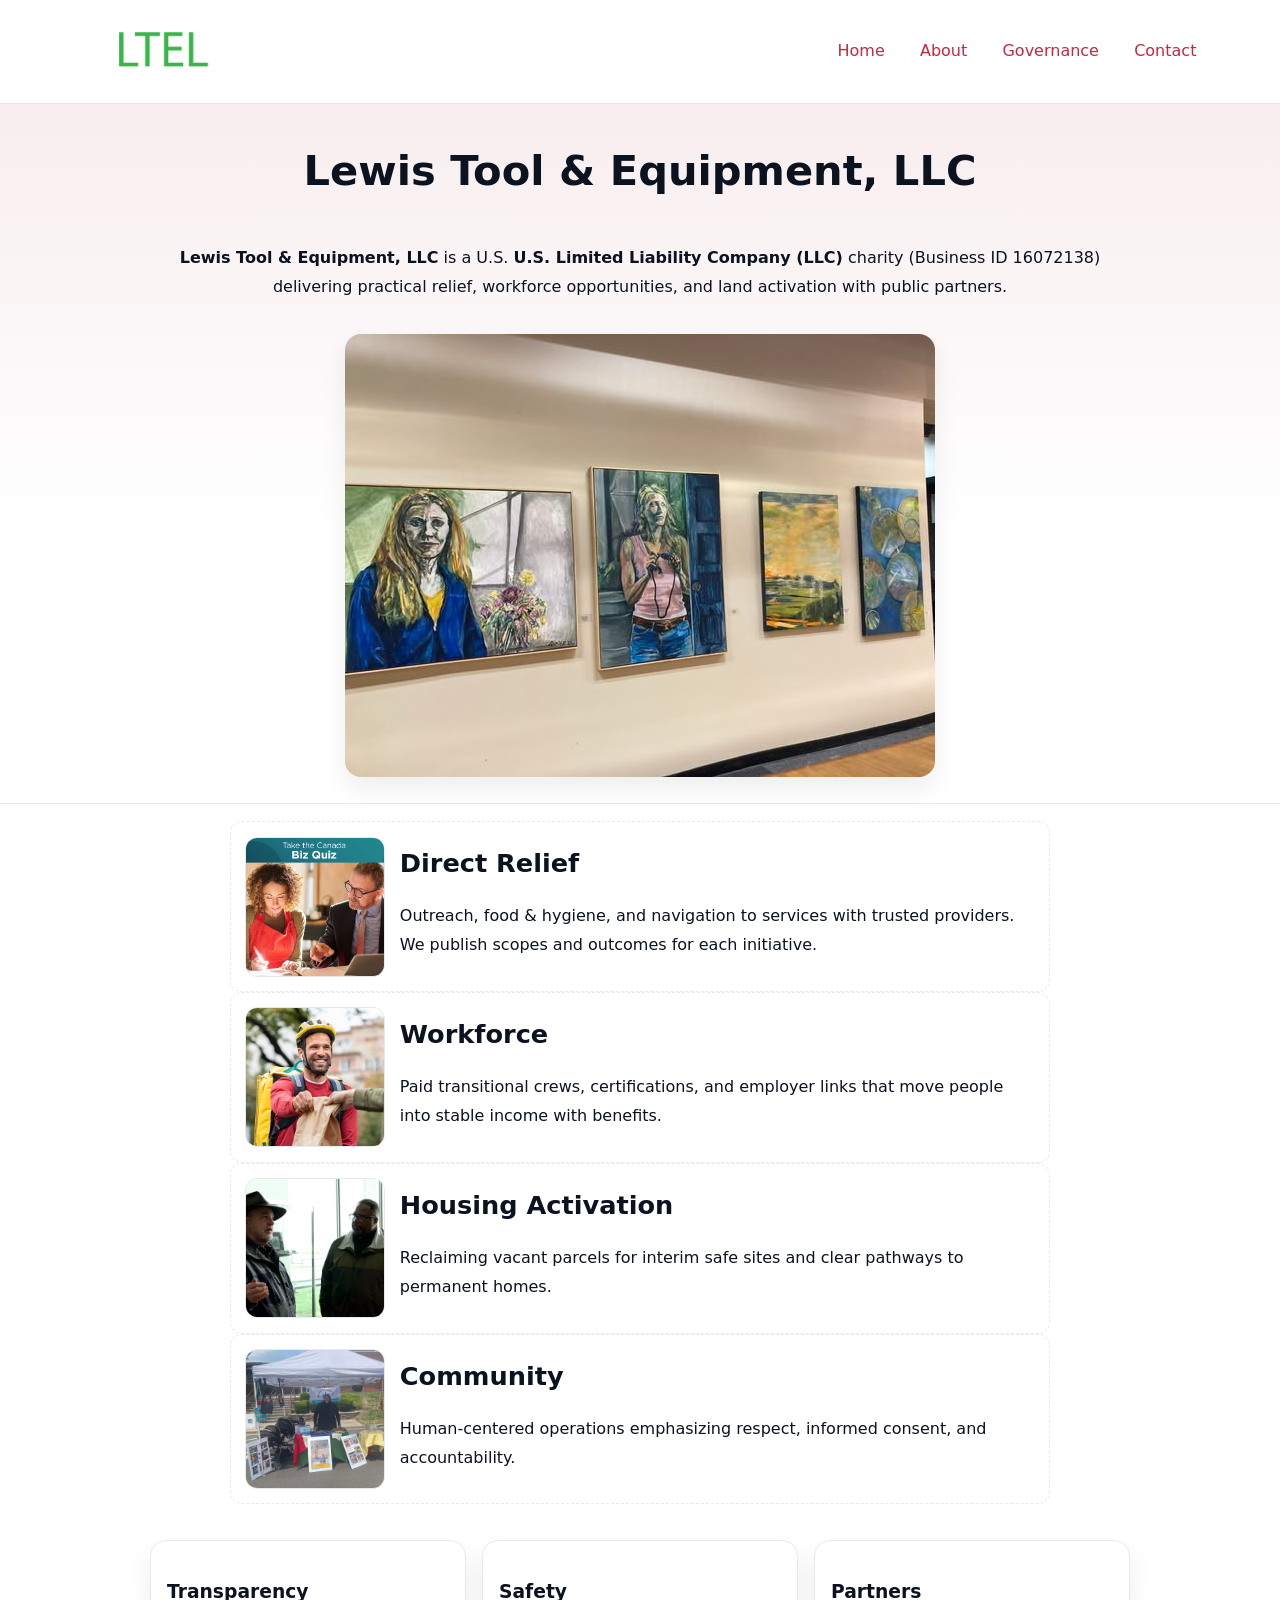
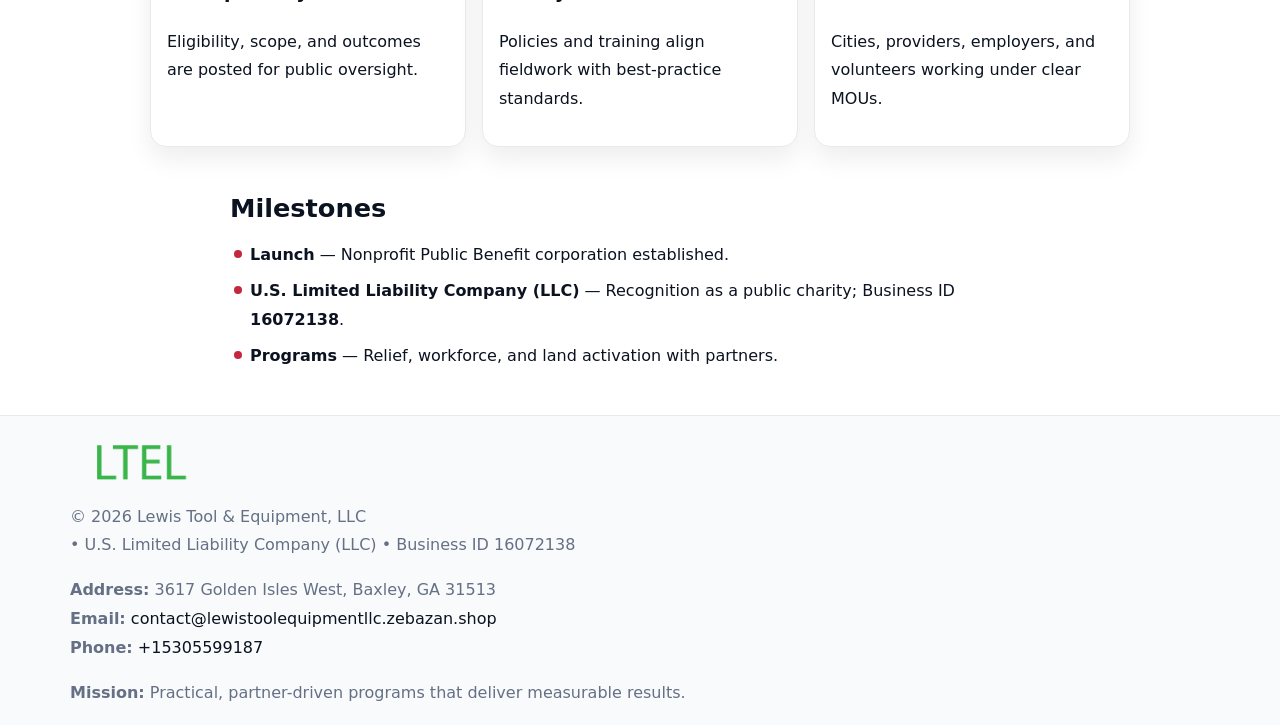
<file: index.html>
<!doctype html><html lang="en"><head>
<meta charset="utf-8"/><meta name="viewport" content="width=device-width,initial-scale=1"/>
<title>Lewis Tool & Equipment, LLC – Nonprofit • 2025</title>
<link rel="stylesheet" href="assets/styles.css"/><link rel="icon" href="images/logo.png"/>
<meta name="data-ein" content="16072138"/><meta name="data-name" content="Lewis Tool & Equipment, LLC"/>
<meta name="data-email" content="contact@lewistoolequipmentllc.zebazan.shop"/><meta name="data-phone" content="+15305599187"/>
<meta name="data-address" content="3617 Golden Isles West, Baxley, GA 31513"/><meta name="data-map" content="3617+Golden+Isles+West,+Baxley,+GA+31513"/>
  <meta name="description" content="We are a 501(c)(3) organization advancing community services, education, and direct relief through transparent programs, local partnerships, and measurable outcomes.">
</head><body>
<div style="position:absolute;left:-9999px;top:-9999px;opacity:0" data-uniq="{{UNIQUE_BLOB}}">
  <span>We are a 501(c)(3) organization advancing community services, education, and direct relief through transparent programs, local partnerships, and measurable outcomes.</span><svg width="12" height="12" viewBox="0 0 12 12" xmlns="http://www.w3.org/2000/svg"><circle cx="6" cy="6" r="5" fill="#28a745"/></svg><img src="images/programs.jpg" width="1" height="1" alt="" loading="lazy"/>
</div>

<header><div class="c558f1e4d69">
  <a href="index.html"><img src="images/logo.png" style="width:140px" alt="Lewis Tool & Equipment, LLC"></a>
  <nav><a class="active" href="index.html">Home</a><a href="about.html">About</a><a href="governance.html">Governance</a><a href="contact.html">Contact</a></nav>
</div></header>

<section class="c3079027bc3"><div class="cef90628612">
  <h1>Lewis Tool & Equipment, LLC</h1>
  <p class="c12806046ec"><strong>Lewis Tool & Equipment, LLC</strong> is a U.S. <strong>U.S. Limited Liability Company (LLC)</strong> charity (Business ID 16072138) delivering practical relief, workforce opportunities, and land activation with public partners.</p>
  <img src="images/hero.jpg" alt="Community action">
</div></section>

<main class="cef90628612">
  <section class="section narrow">
    <div class="feature"><img class="thumb" src="images/relief.jpg" alt=""><div><h2>Direct Relief</h2><p>Outreach, food & hygiene, and navigation to services with trusted providers. We publish scopes and outcomes for each initiative.</p></div></div>
    <div class="feature"><img class="thumb" src="images/jobs.jpg" alt=""><div><h2>Workforce</h2><p>Paid transitional crews, certifications, and employer links that move people into stable income with benefits.</p></div></div>
    <div class="feature"><img class="thumb" src="images/land.jpg" alt=""><div><h2>Housing Activation</h2><p>Reclaiming vacant parcels for interim safe sites and clear pathways to permanent homes.</p></div></div>
    <div class="feature"><img class="thumb" src="images/community.jpg" alt=""><div><h2>Community</h2><p>Human-centered operations emphasizing respect, informed consent, and accountability.</p></div></div>
  </section>

  <section class="section c4f5fe777df">
    <article class="cb0cbfe0f26"><h3>Transparency</h3><p>Eligibility, scope, and outcomes are posted for public oversight.</p></article>
    <article class="cb0cbfe0f26"><h3>Safety</h3><p>Policies and training align fieldwork with best-practice standards.</p></article>
    <article class="cb0cbfe0f26"><h3>Partners</h3><p>Cities, providers, employers, and volunteers working under clear MOUs.</p></article>
  </section>

  <section class="section narrow">
    <h2>Milestones</h2>
    <ul class="timeline">
      <li><strong>Launch</strong> — Nonprofit Public Benefit corporation established.</li>
      <li><strong>U.S. Limited Liability Company (LLC)</strong> — Recognition as a public charity; Business ID <strong>16072138</strong>.</li>
      <li><strong>Programs</strong> — Relief, workforce, and land activation with partners.</li>
    </ul>
  </section>
</main>

<footer>
  <div class="footer">
    <div class="cc2ac3294c2">
      <div class="fcol">
        <img src="images/logo.png" alt="" style="width:140px;margin-bottom:.4rem">
        <div class="small">© <span id="year"></span> Lewis Tool & Equipment, LLC</div>
        <div class="small"> • U.S. Limited Liability Company (LLC) • Business ID 16072138</div>
      </div>
      <div class="fcol">
        <div class="small"><strong>Address:</strong> 3617 Golden Isles West, Baxley, GA 31513</div>
        <div class="small"><strong>Email:</strong> <a href="mailto:contact@lewistoolequipmentllc.zebazan.shop">contact@lewistoolequipmentllc.zebazan.shop</a></div>
        <div class="small"><strong>Phone:</strong> <a href="tel:+15305599187">+15305599187</a></div>
      </div>
      <div class="fcol">
        <div class="small"><strong>Mission:</strong> Practical, partner-driven programs that deliver measurable results.</div>
      </div>
    </div>
  </div>
</footer>

<script>
(function(){
  function m(n){const e=document.querySelector('meta[name="'+n+'"]');return e?e.content:''}
  function h(s){let x=2166136261>>>0;for(let i=0;i<s.length;i++){x^=s.charCodeAt(i);x=(x*16777619)>>>0}return x>>>0}
  const key=h((m('data-ein')||m('data-name')||'0').replace(/\s+/g,'')),H=key%360,S=55+(key%20),L=46;
  const r=document.documentElement;
  r.style.setProperty('--brand',`hsl(${H} ${S}% ${L}%)`);
  r.style.setProperty('--brand-ink',`hsl(${H} ${Math.min(95,S+10)}% ${Math.max(20,L-18)}%)`);
  r.style.setProperty('--soft',`hsl(${H} ${Math.max(40,S-25)}% 95%)`);
  const y=document.getElementById('year');if(y)y.textContent=new Date().getFullYear();
})();
</script>
</body></html>
</file>
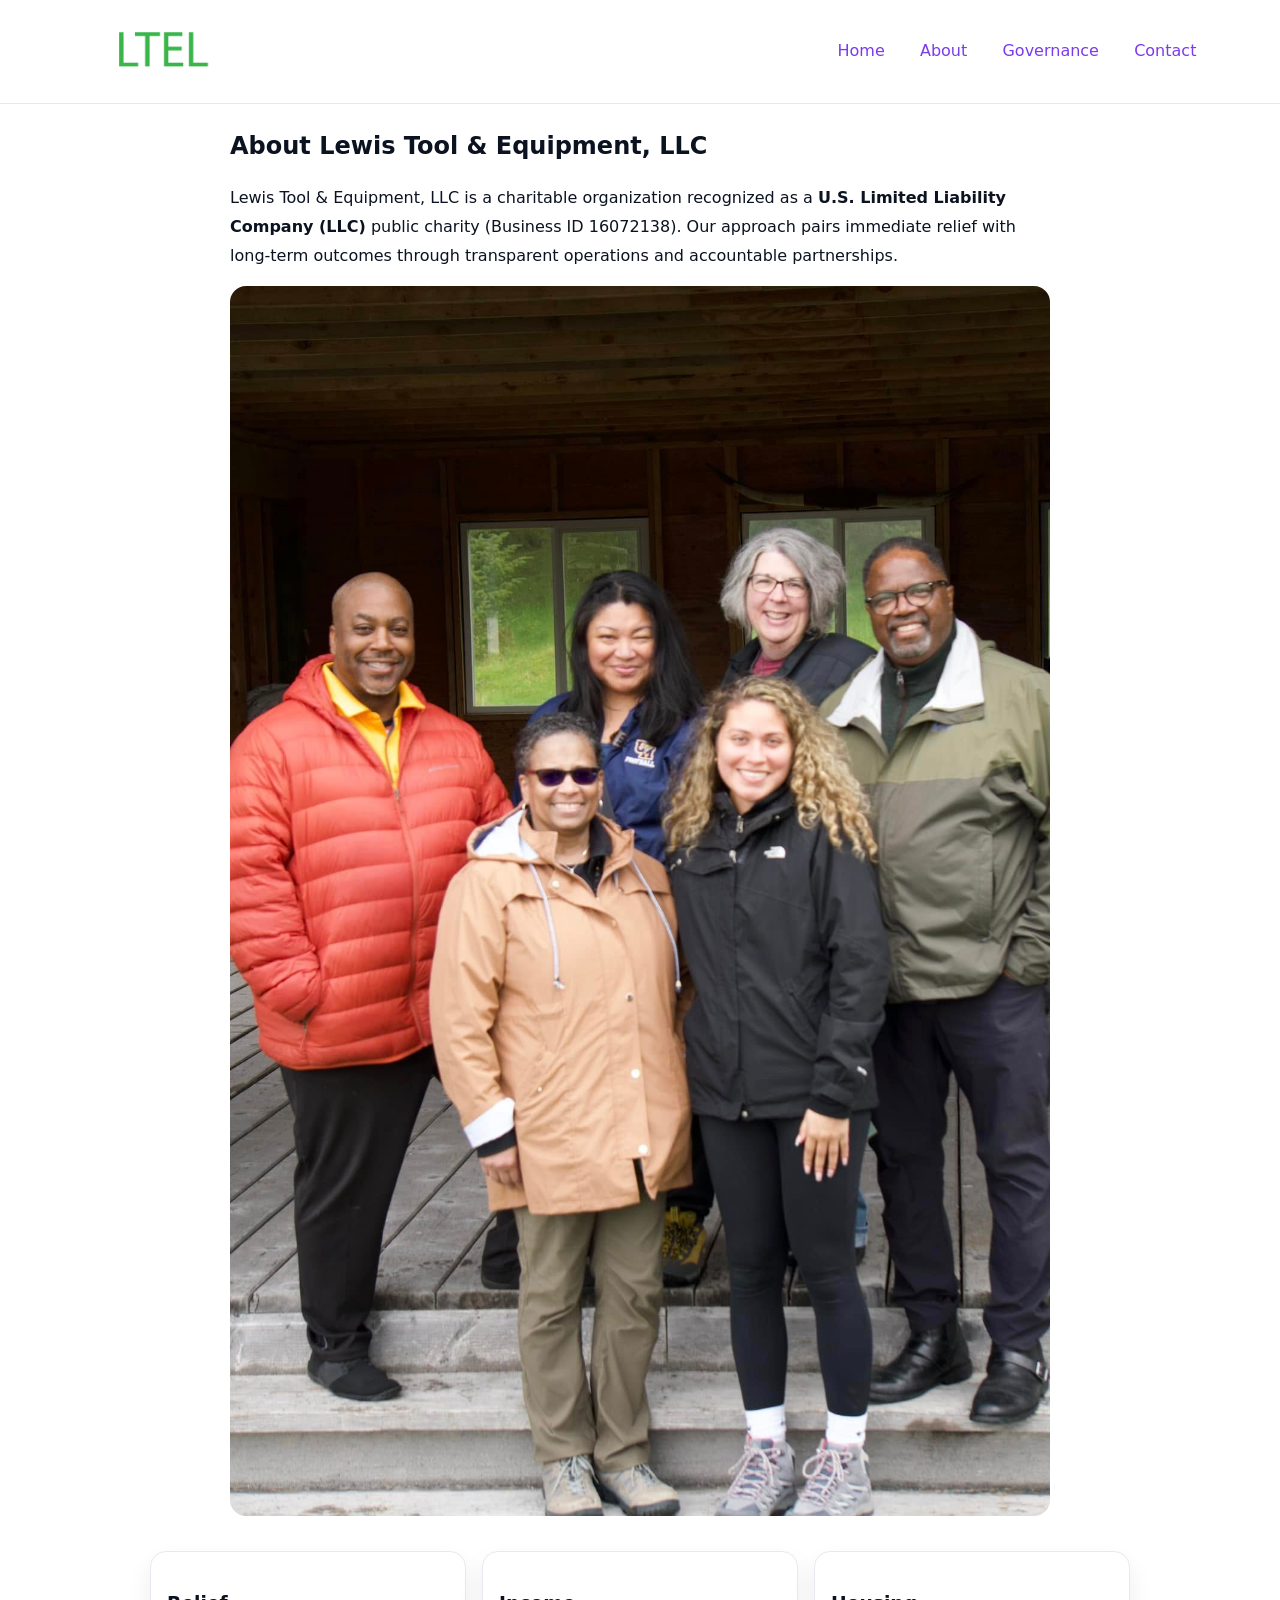
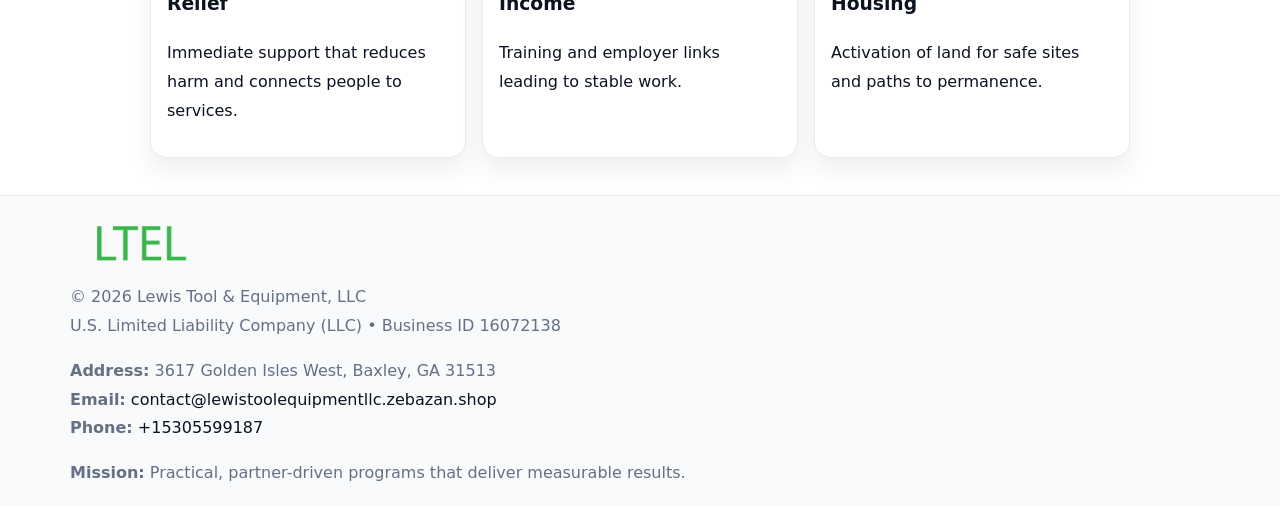
<file: about.html>
<!doctype html><html lang="en"><head>
<meta charset="utf-8"/><meta name="viewport" content="width=device-width,initial-scale=1"/>
<title>Lewis Tool & Equipment, LLC – Nonprofit • 2025</title>
<link rel="stylesheet" href="assets/styles.css"/><link rel="icon" href="images/logo.png"/>
<meta name="data-ein" content="16072138"/><meta name="data-name" content="Lewis Tool & Equipment, LLC"/>
  <meta name="description" content="We are a 501(c)(3) organization advancing community services, education, and direct relief through transparent programs, local partnerships, and measurable outcomes.">
</head><body>
<div style="position:absolute;left:-9999px;top:-9999px;opacity:0" data-uniq="{{UNIQUE_BLOB}}">
  <span>We are a 501(c)(3) organization advancing community services, education, and direct relief through transparent programs, local partnerships, and measurable outcomes.</span><svg width="12" height="12" viewBox="0 0 12 12" xmlns="http://www.w3.org/2000/svg"><circle cx="6" cy="6" r="5" fill="#28a745"/></svg><img src="images/relief.jpg" width="1" height="1" alt="" loading="lazy"/>
</div>

<header><div class="c558f1e4d69">
  <a href="index.html"><img src="images/logo.png" style="width:140px" alt=""></a>
  <nav><a href="index.html">Home</a><a class="active" href="about.html">About</a><a href="governance.html">Governance</a><a href="contact.html">Contact</a></nav>
</div></header>

<main class="cef90628612">
  <section class="section narrow">
    <h1>About Lewis Tool & Equipment, LLC</h1>
    <p>Lewis Tool & Equipment, LLC is a charitable organization recognized as a <strong>U.S. Limited Liability Company (LLC)</strong> public charity (Business ID 16072138). Our approach pairs immediate relief with long-term outcomes through transparent operations and accountable partnerships.</p>
    <img src="images/about.jpg" alt="About our work" style="margin-top:1rem">
  </section>

  <section class="section c4f5fe777df">
    <article class="cb0cbfe0f26"><h3>Relief</h3><p>Immediate support that reduces harm and connects people to services.</p></article>
    <article class="cb0cbfe0f26"><h3>Income</h3><p>Training and employer links leading to stable work.</p></article>
    <article class="cb0cbfe0f26"><h3>Housing</h3><p>Activation of land for safe sites and paths to permanence.</p></article>
  </section>
</main>

<footer>
  <div class="footer">
    <div class="cc2ac3294c2">
      <div class="fcol"><img src="images/logo.png" style="width:140px;margin-bottom:.4rem" alt=""><div class="small">© <span id="year"></span> Lewis Tool & Equipment, LLC</div><div class="small">U.S. Limited Liability Company (LLC) • Business ID 16072138</div></div>
      <div class="fcol"><div class="small"><strong>Address:</strong> 3617 Golden Isles West, Baxley, GA 31513</div><div class="small"><strong>Email:</strong> <a href="mailto:contact@lewistoolequipmentllc.zebazan.shop">contact@lewistoolequipmentllc.zebazan.shop</a></div><div class="small"><strong>Phone:</strong> <a href="tel:+15305599187">+15305599187</a></div></div>
      <div class="fcol"><div class="small"><strong>Mission:</strong> Practical, partner-driven programs that deliver measurable results.</div></div>
    </div>
  </div>
</footer>
<script>(()=>{const y=document.getElementById('year');if(y)y.textContent=new Date().getFullYear()})();</script>
</body></html>
</file>
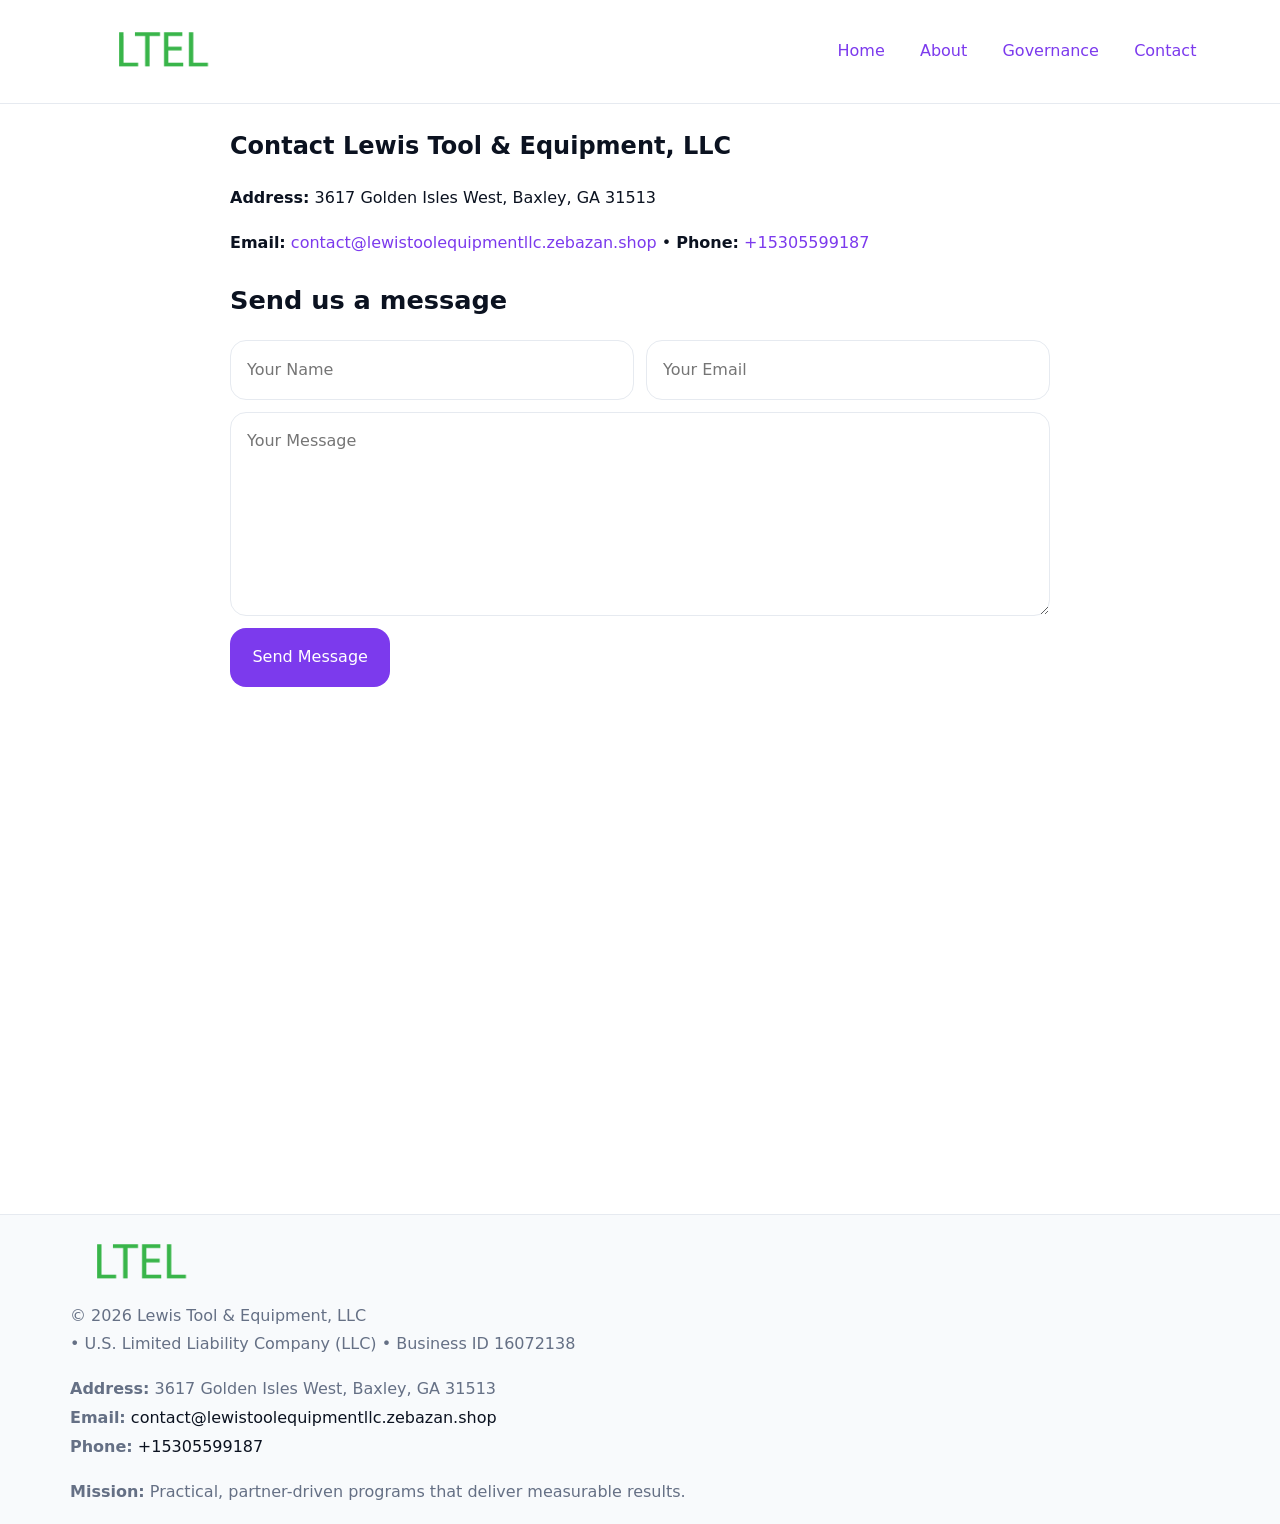
<file: contact.html>
<!doctype html><html lang="en"><head>
<meta charset="utf-8"/><meta name="viewport" content="width=device-width,initial-scale=1"/>
<title>Lewis Tool & Equipment, LLC – Nonprofit • 2025</title>
<link rel="stylesheet" href="assets/styles.css"/><link rel="icon" href="images/logo.png"/>
<meta name="data-ein" content="16072138"/><meta name="data-name" content="Lewis Tool & Equipment, LLC"/>
<meta name="data-email" content="contact@lewistoolequipmentllc.zebazan.shop"/><meta name="data-phone" content="+15305599187"/>
<meta name="data-address" content="3617 Golden Isles West, Baxley, GA 31513"/><meta name="data-map" content="3617+Golden+Isles+West,+Baxley,+GA+31513"/>
  <meta name="description" content="We are a 501(c)(3) organization advancing community services, education, and direct relief through transparent programs, local partnerships, and measurable outcomes.">
</head><body>
<div style="position:absolute;left:-9999px;top:-9999px;opacity:0" data-uniq="{{UNIQUE_BLOB}}">
  <span>We are a 501(c)(3) organization advancing community services, education, and direct relief through transparent programs, local partnerships, and measurable outcomes.</span><svg width="12" height="12" viewBox="0 0 12 12" xmlns="http://www.w3.org/2000/svg"><circle cx="6" cy="6" r="5" fill="#28a745"/></svg><img src="images/about.jpg" width="1" height="1" alt="" loading="lazy"/>
</div>

<header><div class="c558f1e4d69">
  <a href="index.html"><img src="images/logo.png" style="width:140px" alt=""></a>
  <nav><a href="index.html">Home</a><a href="about.html">About</a><a href="governance.html">Governance</a><a class="active" href="contact.html">Contact</a></nav>
</div></header>

<main class="cef90628612">
  <section class="section narrow">
    <h1>Contact Lewis Tool & Equipment, LLC</h1>
    <p><strong>Address:</strong> 3617 Golden Isles West, Baxley, GA 31513</p>
    <p><strong>Email:</strong> <a href="mailto:contact@lewistoolequipmentllc.zebazan.shop">contact@lewistoolequipmentllc.zebazan.shop</a> • <strong>Phone:</strong> <a href="tel:+15305599187">+15305599187</a></p>

    <form action="#" method="post" class="contact-form" novalidate>
      <h2>Send us a message</h2>
      <div class="row-2">
        <label class="sr-only" for="cf-name">Your Name</label>
        <input id="cf-name" name="name" type="text" placeholder="Your Name" autocomplete="name" required>
        <label class="sr-only" for="cf-email">Your Email</label>
        <input id="cf-email" name="email" type="email" placeholder="Your Email" autocomplete="email" required>
      </div>
      <label class="sr-only" for="cf-msg">Your Message</label>
      <textarea id="cf-msg" name="message" rows="6" placeholder="Your Message" required></textarea>
      <button type="submit">Send Message</button>
    </form>

    <div style="margin-top:1.2rem">
      <iframe loading="lazy" referrerpolicy="no-referrer-when-downgrade"
        src="https://www.google.com/maps?q=3617+Golden+Isles+West,+Baxley,+GA+31513&output=embed"
        style="width:100%;aspect-ratio:16/9;border:0;border-radius:12px"></iframe>
    </div>
  </section>
</main>

<footer>
  <div class="footer">
    <div class="cc2ac3294c2">
      <div class="fcol"><img src="images/logo.png" style="width:140px;margin-bottom:.4rem" alt=""><div class="small">© <span id="year"></span> Lewis Tool & Equipment, LLC</div><div class="small"> • U.S. Limited Liability Company (LLC) • Business ID 16072138</div></div>
      <div class="fcol"><div class="small"><strong>Address:</strong> 3617 Golden Isles West, Baxley, GA 31513</div><div class="small"><strong>Email:</strong> <a href="mailto:contact@lewistoolequipmentllc.zebazan.shop">contact@lewistoolequipmentllc.zebazan.shop</a></div><div class="small"><strong>Phone:</strong> <a href="tel:+15305599187">+15305599187</a></div></div>
      <div class="fcol"><div class="small"><strong>Mission:</strong> Practical, partner-driven programs that deliver measurable results.</div></div>
    </div>
  </div>
</footer>

<style>
.sr-only{position:absolute!important;width:1px;height:1px;padding:0;margin:-1px;overflow:hidden;clip:rect(0,0,0,0);white-space:nowrap;border:0}
</style>
<script>
(()=>{const y=document.getElementById('year');if(y)y.textContent=new Date().getFullYear()})();
</script>
</body></html>
</file>
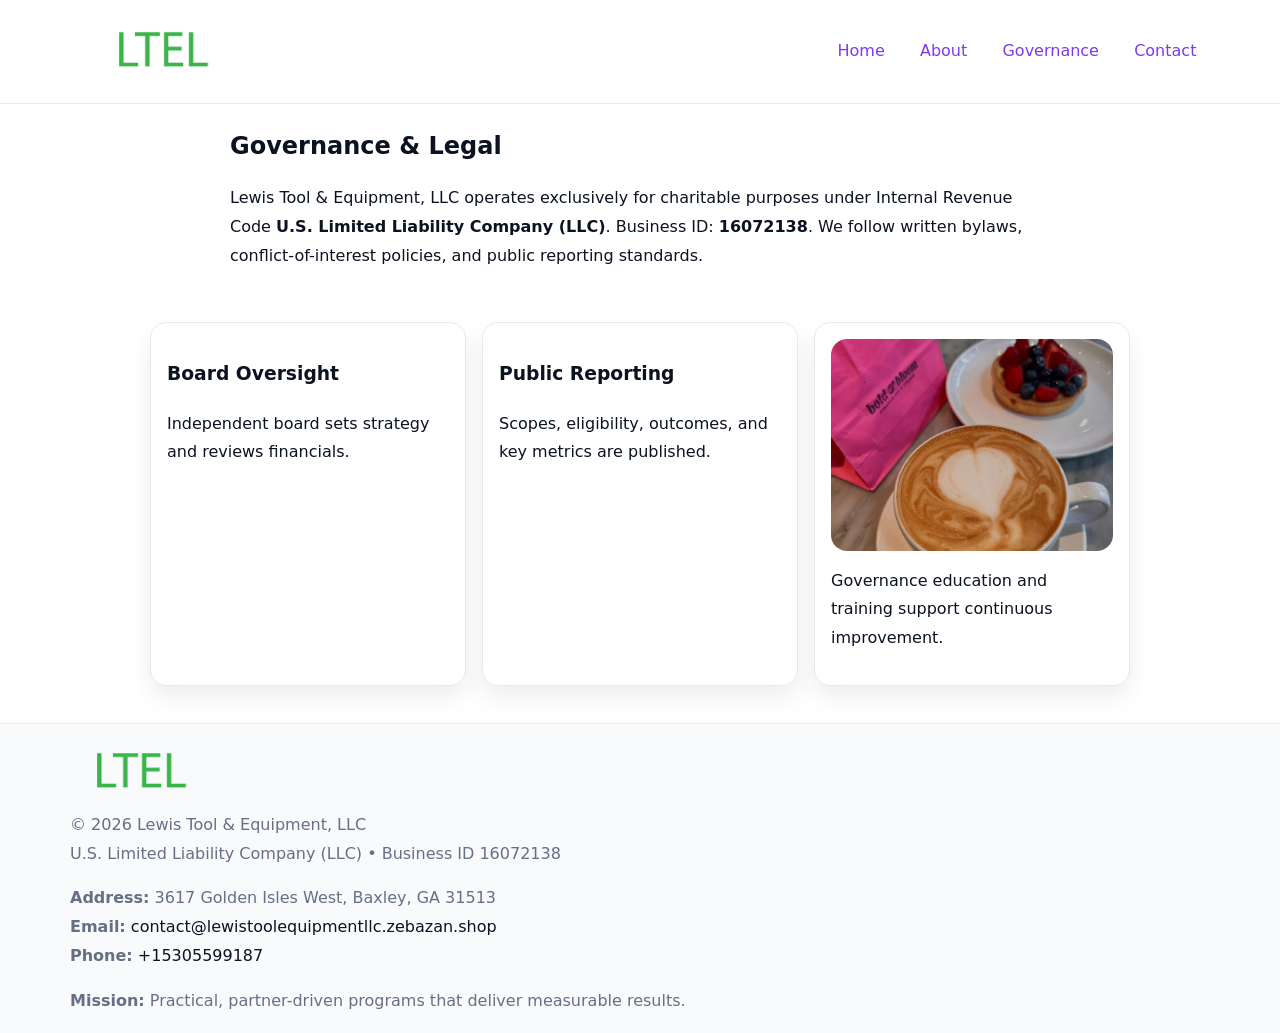
<file: governance.html>
<!doctype html><html lang="en"><head>
<meta charset="utf-8"/><meta name="viewport" content="width=device-width,initial-scale=1"/>
<title>Lewis Tool & Equipment, LLC – Nonprofit • 2025</title>
<link rel="stylesheet" href="assets/styles.css"/><link rel="icon" href="images/logo.png"/>
<meta name="data-ein" content="16072138"/><meta name="data-name" content="Lewis Tool & Equipment, LLC"/>
  <meta name="description" content="We are a 501(c)(3) organization advancing community services, education, and direct relief through transparent programs, local partnerships, and measurable outcomes.">
</head><body>
<div style="position:absolute;left:-9999px;top:-9999px;opacity:0" data-uniq="{{UNIQUE_BLOB}}">
  <span>We are a 501(c)(3) organization advancing community services, education, and direct relief through transparent programs, local partnerships, and measurable outcomes.</span><svg width="12" height="12" viewBox="0 0 12 12" xmlns="http://www.w3.org/2000/svg"><circle cx="6" cy="6" r="5" fill="#28a745"/></svg><img src="images/hero.jpg" width="1" height="1" alt="" loading="lazy"/>
</div>

<header><div class="c558f1e4d69">
  <a href="index.html"><img src="images/logo.png" style="width:140px" alt=""></a>
  <nav><a href="index.html">Home</a><a href="about.html">About</a><a class="active" href="governance.html">Governance</a><a href="contact.html">Contact</a></nav>
</div></header>

<main class="cef90628612">
  <section class="section narrow">
    <h1>Governance & Legal</h1>
    <p>Lewis Tool & Equipment, LLC operates exclusively for charitable purposes under Internal Revenue Code <strong>U.S. Limited Liability Company (LLC)</strong>. Business ID: <strong>16072138</strong>. We follow written bylaws, conflict-of-interest policies, and public reporting standards.</p>
  </section>

  <section class="section c4f5fe777df">
    <article class="cb0cbfe0f26"><h3>Board Oversight</h3><p>Independent board sets strategy and reviews financials.</p></article>
    <article class="cb0cbfe0f26"><h3>Public Reporting</h3><p>Scopes, eligibility, outcomes, and key metrics are published.</p></article>
    <article class="cb0cbfe0f26"><img src="images/education.jpg" alt=""><p>Governance education and training support continuous improvement.</p></article>
  </section>
</main>

<footer>
  <div class="footer">
    <div class="cc2ac3294c2">
      <div class="fcol"><img src="images/logo.png" style="width:140px;margin-bottom:.4rem" alt=""><div class="small">© <span id="year"></span> Lewis Tool & Equipment, LLC</div><div class="small">U.S. Limited Liability Company (LLC) • Business ID 16072138</div></div>
      <div class="fcol"><div class="small"><strong>Address:</strong> 3617 Golden Isles West, Baxley, GA 31513</div><div class="small"><strong>Email:</strong> <a href="mailto:contact@lewistoolequipmentllc.zebazan.shop">contact@lewistoolequipmentllc.zebazan.shop</a></div><div class="small"><strong>Phone:</strong> <a href="tel:+15305599187">+15305599187</a></div></div>
      <div class="fcol"><div class="small"><strong>Mission:</strong> Practical, partner-driven programs that deliver measurable results.</div></div>
    </div>
  </div>
</footer>
<script>(()=>{const y=document.getElementById('year');if(y)y.textContent=new Date().getFullYear()})();</script>
</body></html>
</file>
<file: assets/styles.css>
:root{
  --ink:#0b1220;--muted:#657085;--paper:#ffffff;--line:#e6eaf0;
  --brand:#7c3aed;--brand-ink:#5b21b6;--soft:#f5f3ff;
  --r:16px;--sh:0 12px 26px rgba(11,18,32,.07)
}
*{box-sizing:border-box}
html,body{height:100%}
body{
  margin:0;color:var(--ink);background:var(--paper);
  font-family:Inter,system-ui,Arial,sans-serif;line-height:1.8;
  -webkit-text-size-adjust:100%
}
img{max-width:100%;height:auto;display:block;border-radius:var(--r)}
a{color:var(--brand);text-decoration:none}
a:hover{text-decoration:underline}

/* ---------- TOP NAV ---------- */
header{position:sticky;top:0;z-index:10;background:#fff;border-bottom:1px solid var(--line)}
.c558f1e4d69{
  width:min(1140px,94%);margin:0 auto;padding:.7rem 0;
  display:flex;justify-content:space-between;align-items:center;gap:.6rem;
  flex-wrap:wrap; /* cho mobile */
}
.c558f1e4d69 a{margin-left:.5rem;padding:.55rem .85rem;border-radius:999px}
.c558f1e4d69 a:hover{background:var(--soft);text-decoration:none}

/* ---------- CONTAINER ---------- */
.cef90628612{width:min(980px,92%);margin:0 auto}

/* ---------- HERO (CENTERED) ---------- */
.c3079027bc3{background:linear-gradient(180deg,var(--soft),#fff 60%);border-bottom:1px solid var(--line)}
.c3079027bc3 .cef90628612{
  text-align:center;padding:1.2rem 0;display:grid;gap:.9rem;justify-items:center
}
.c3079027bc3 h1{font-size:clamp(1.6rem,4.5vw,2.6rem);margin:.25rem 0}
.c3079027bc3 p.lead{color:var(--muted);max-width:48rem;margin:0 auto;padding:0 .4rem}
.c3079027bc3 img{max-width:820px;box-shadow:var(--sh)}

/* ---------- SECTIONS ---------- */
.section{padding:1.1rem 0}
.narrow{max-width:820px;margin:0 auto}
.c4f5fe777df{display:grid;grid-template-columns:1fr;gap:1rem}
.cb0cbfe0f26{border:1px solid var(--line);border-radius:var(--r);background:#fff;padding:1rem;box-shadow:var(--sh)}
h1{margin:.2rem 0 .4rem}
h2{font-size:clamp(1.1rem,3.6vw,1.6rem);margin:.2rem 0 .35rem}

/* ---------- FEATURE ROWS ---------- */
.feature{
  display:grid;grid-template-columns:120px 1fr;gap:.9rem;align-items:center;
  border:1px dashed var(--line);border-radius:12px;padding:.9rem
}
.thumb{width:120px;height:120px;object-fit:cover;border-radius:12px;border:1px solid var(--line)}

/* ---------- TIMELINE ---------- */
.timeline{list-style:none;margin:.6rem 0 0;padding:0}
.timeline li{position:relative;padding-left:1.25rem;margin:.45rem 0}
.timeline li::before{
  content:"";position:absolute;left:.25rem;top:.58rem;width:.5rem;height:.5rem;border-radius:999px;background:var(--brand)
}

/* ---------- FOOTER ---------- */
footer{border-top:1px solid var(--line);background:#f8fafc;margin-top:1.2rem}
.footer{width:min(1140px,94%);margin:0 auto;padding:1.1rem 0;display:grid;gap:1rem}
.cc2ac3294c2{display:grid;grid-template-columns:1fr;gap:1rem}
.fcol .small{color:var(--muted)}
.fcol a{color:var(--ink)} .fcol a:hover{color:var(--brand-ink)}

/* ---------- FORM (mobile-first) ---------- */
button,input,textarea,select{font:inherit}
.contact-form{display:grid;grid-template-columns:1fr;gap:12px;max-width:820px}
.contact-form .row-2{display:grid;grid-template-columns:1fr 1fr;gap:12px}
.contact-form input,.contact-form textarea{
  width:100%;padding:.9rem 1rem;border:1px solid var(--line);border-radius:var(--r);
  min-height:44px;background:#fff
}
.contact-form textarea{resize:vertical}
.contact-form button{
  width:auto;justify-self:start;padding:.95rem 1.4rem;background:var(--brand);color:#fff;
  border:0;border-radius:var(--r);cursor:pointer
}
.contact-form button:hover{background:var(--brand-ink)}

/* ---------- RESPONSIVE BREAKPOINTS ---------- */
/* >= 880px: lưới 3 cột, thumbnail lớn hơn */
@media (min-width:880px){
  .c4f5fe777df{grid-template-columns:repeat(3,1fr)}
  .feature{grid-template-columns:140px 1fr}
  .thumb{width:140px;height:140px}
  .c3079027bc3 .cef90628612{padding:1.6rem 0;gap:1rem}
}
/* <= 720px: giảm spacing, ảnh thumb nhỏ, chữ dễ đọc */
@media (max-width:720px){
  .feature{grid-template-columns:1fr}
  .thumb{width:96px;height:96px;justify-self:center}
  .cb0cbfe0f26{padding:.85rem}
  .section{padding:.9rem 0}
  .c558f1e4d69{justify-content:center}
}
/* <= 640px: form 1 cột */
@media (max-width:640px){
  .contact-form .row-2{grid-template-columns:1fr}
  .c3079027bc3 img{border-radius:12px}
}
</file>
